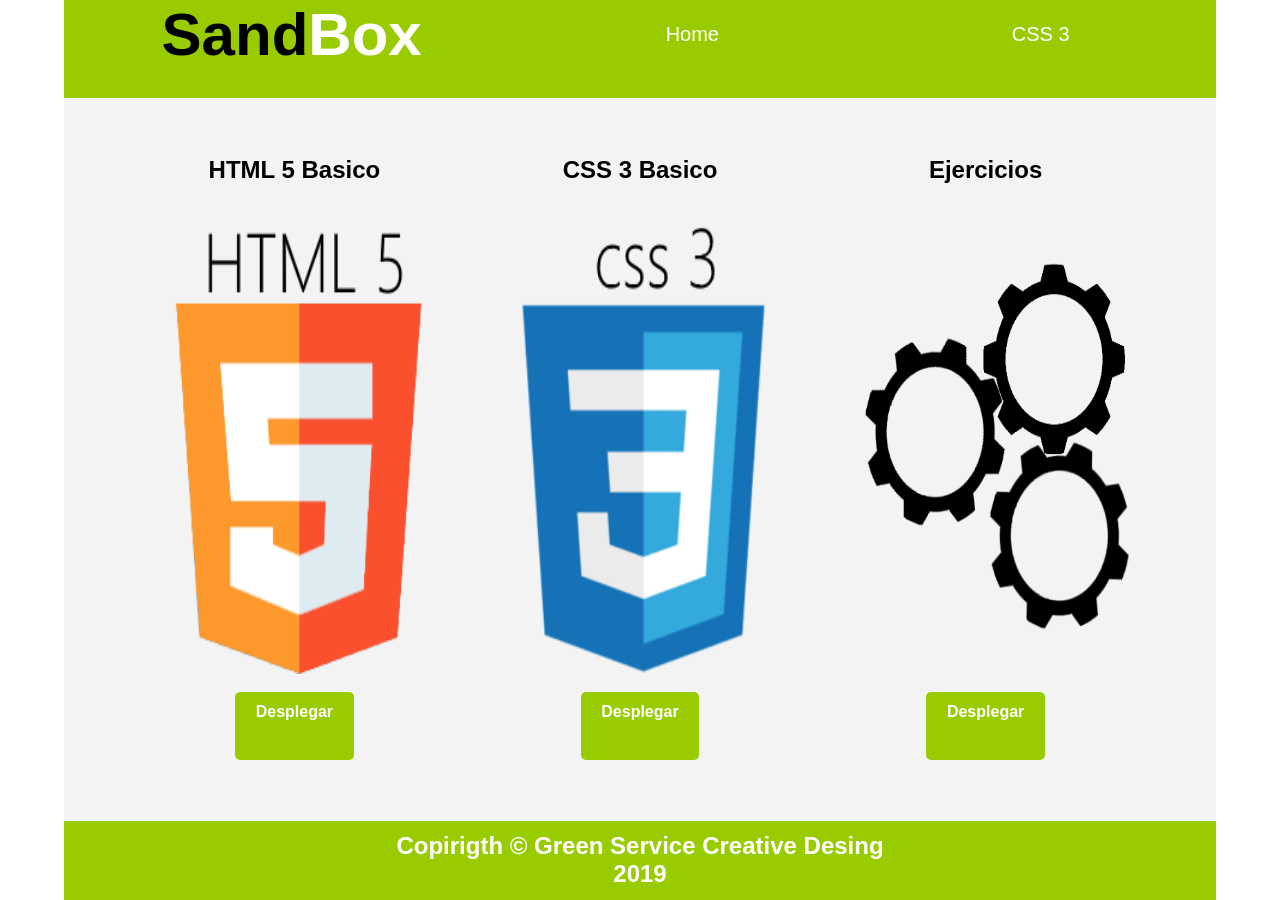
<file: INDEX.html>
<!DOCTYPE html>
<html lang="es">
<head>
	<meta charset="UTF-8">
	<title>Sand-Box</title>
	<link rel="stylesheet" href="./CSS/main.css">
	<link rel="icon" href="img/sand.ico">
</head>
<body>
	<div class="contenedor">
		<header>
			<div class="navbar">
				<div class="navbar-brand">
					<h1 class="logo">Sand<span>Box</span></h1>
				</div>
				<ul class="navbar-bar">
					<li><a class="nav-link" href="index.html">Home</a></li>
					<li><a class="nav-link" href="CSS/index.html">CSS 3</a></li>
				</ul>
			</div>
		</header>
		<div class="cont1">
			<section class="card">
				<h2>HTML 5 Basico</h2>
				<img src="./img/html.png" alt="html">
				<div class="boton">
					<h4><a class="boton-link" href="./HTML5 Basico/INDEX.html">Desplegar</a></h4>
				</div>
			</section>
			<section class="card">
				<h2>CSS 3 Basico</h2>
				<img src="./img/CSS.png" alt="CSS">
				<div class="boton">
					<h4><a class="boton-link" href="./CSS/index.html">Desplegar</a></h4>
				</div>
			</section>
			<section class="card">
				<h2>Ejercicios</h2>
				<img src="./img/Codigo.png" alt="code">
				<div class="boton">
					<h4><a class="boton-link" href="./sass-exersise/index.html">Desplegar</a></h4>
				</div>
			</section>
		</div>
		<footer> 
		 <div class="info_footer">
		 	<h2>
		 		Copirigth &copy; Green Service Creative Desing<br/>2019
		 	</h2>
		 </div>
		</footer>
	</div>
	
</body>
</html>
</file>
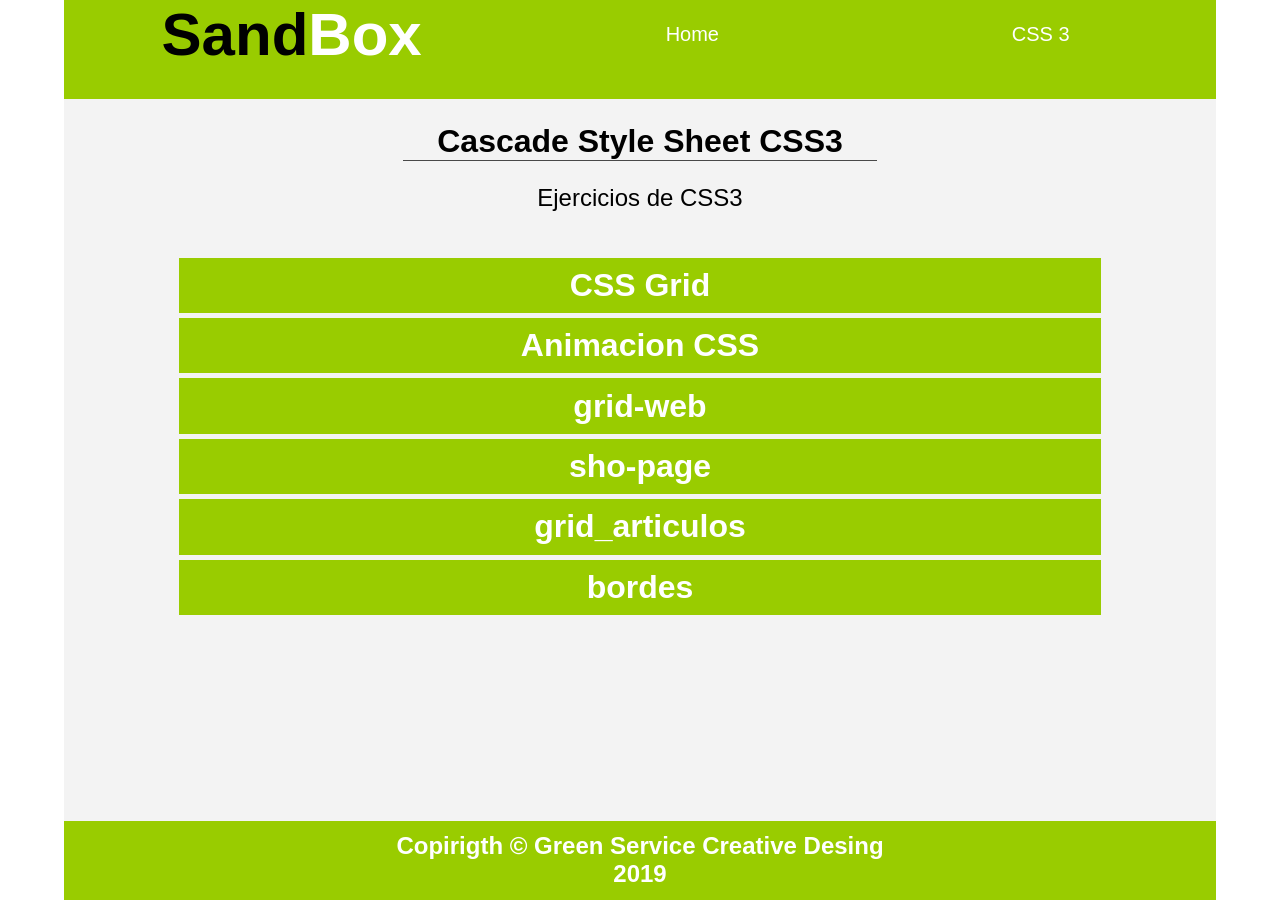
<file: CSS/INDEX.html>
<!DOCTYPE html>
<html lang="es">
<head>
	<meta charset="UTF-8">
	<title>Sand-Box</title>
	<link rel="stylesheet" href="main.css">
	<link rel="icon" href="../img/sand.ico">
</head>
<body>
	<div class="contenedor">
		<header>
			<div class="navbar">
				<div class="navbar-brand">
					<h1 class="logo">Sand<span>Box</span></h1>
				</div>
				<ul class="navbar-bar">
					<li><a class="nav-link" href="../index.html">Home</a></li>
					<li><a class="nav-link" href="index.html">CSS 3</a></li>
				</ul>
			</div>
		</header>
		<div class="cont2" id="contenido2">
			<div class="page-info">
				<h1>Cascade Style Sheet CSS3</h1>
				<p>Ejercicios de CSS3</p>
			</div>
			<div class="cluster">
				<div class="bloque">
					<a href="grid-gss/grid-gsc.html"> CSS Grid</a>
				</div>
				<div class="bloque">
					<a href="Animacion css/animation.html"> Animacion CSS</a>
				</div>
				<div class="bloque"><a href="grid_web/grid_web.html">grid-web</a></div>
				<div class="bloque"><a href="sho-page">sho-page</a></div>
				<div class="bloque"><a href="grid_articulos">grid_articulos</a></div>
				<div class="bloque"><a href="bordes">bordes</a></div>
			</div>
		</div>
		<footer>
			<div class="info_footer">
		 	<h2>
		 		Copirigth &copy; Green Service Creative Desing<br/>2019
		 	</h2>
		 </div>
		</footer>
	</div>
	
</body>
</html>
</file>
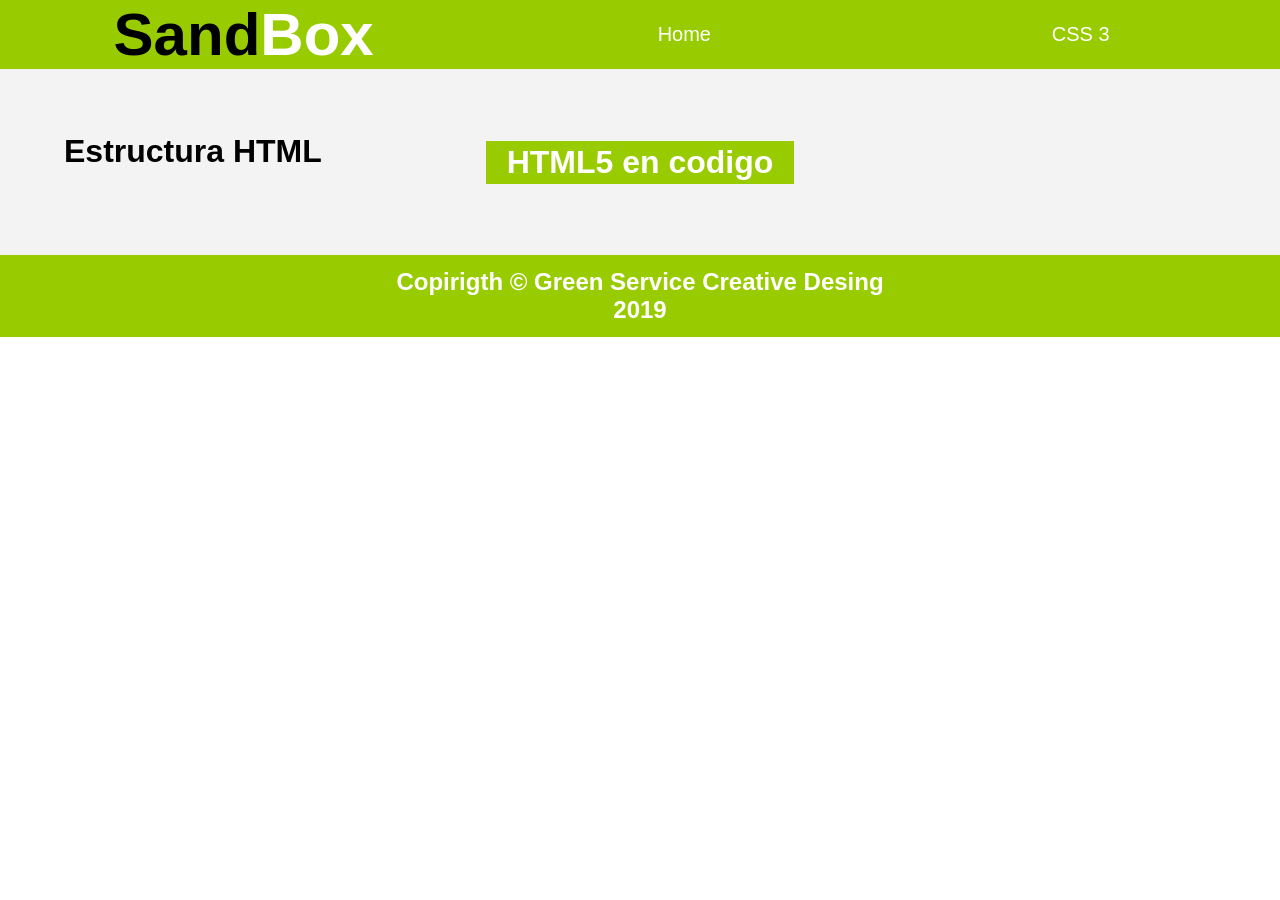
<file: HTML5 Basico/INDEX.html>
<!DOCTYPE html>

<html lang="es">

<head>

	<meta charset="UTF-8">

	<title>Sand-Box</title>

	<link rel="stylesheet" href="../CSS/main.css">

	<link rel="icon" href="../img/sand.ico">

</head>

<body>

		<header>

			<div class="navbar">

				<div class="navbar-brand">

					<h1 class="logo">Sand<span>Box</span></h1>

				</div>

				<ul class="navbar-bar">

					<li><a class="nav-link" href="/INDEX.html">Home</a></li>

					<li><a class="nav-link" href="./CSS/Index.html">CSS 3</a></li>

				</ul>

			</div>

		</header>

		<div class=" grid-map">

			<div class="cont1" id="contenido2">

				<div class="nav">

					<h1>Estructura HTML</h1>

				</div>

				<div class="cluster">

					<div class="bloque">

						<a href="componentes.html">HTML5 en codigo</a>

					</div>

				</div>

			</div>

		</div>	

		<footer>

			<div class="info_footer">

		 	<h2>

		 		Copirigth &copy; Green Service Creative Desing<br/>2019

		 	</h2>

		 </div>

		</footer>

	

</body>

</html>
</file>
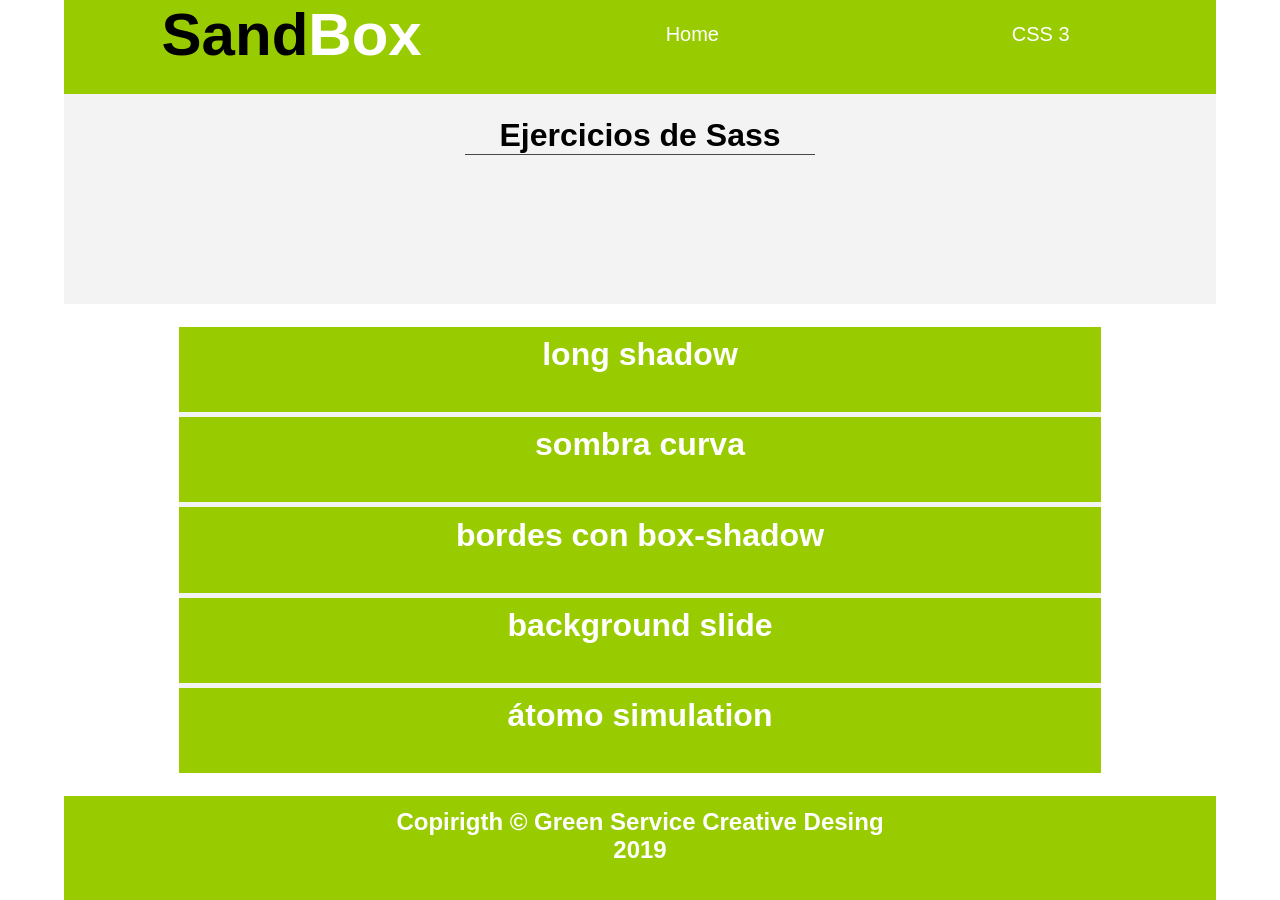
<file: sass-exersise/index.html>
<!DOCTYPE html>
<html lang="es">
  <head>
    <meta charset="UTF-8"/>
    <meta name="viewport" content="width=device-width, initial-scale=1.0"/>
    <title>ejercicios de sass</title>
    <link rel="stylesheet" href="../CSS/main.css">
  </head>
  <body>
    <div class="contenedor">
      <header>
        <div class="navbar">
          <div class="navbar-brand">
            <h1 class="logo">Sand<span>Box</span></h1>
          </div>
          <ul class="navbar-bar">
            <li><a class="nav-link" href="../index.html">Home</a></li>
            <li><a class="nav-link" href="Index.html">CSS 3</a></li>
          </ul>
        </div>
      </header>
        <div class="page-info"> 
          <h1>Ejercicios de Sass </h1>
        </div>
        <div class="cluster"> 
          <div class="bloque"><a href="sombras.html">long shadow</a></div>
          <div class="bloque"><a href="box3d.html">sombra curva</a></div>
          <div class="bloque"><a href="bordes.html">bordes con box-shadow</a></div>
          <div class="bloque"><a href="background.html">background slide</a></div>
          <div class="bloque"> <a href="atomo.html">átomo simulation              </a></div>
        </div>
        <footer class="info_footer">
          <h2>Copirigth &copy; Green Service Creative Desing<br />2019</h2>
        </footer>
    </div>
  </body>
</html>
</file>
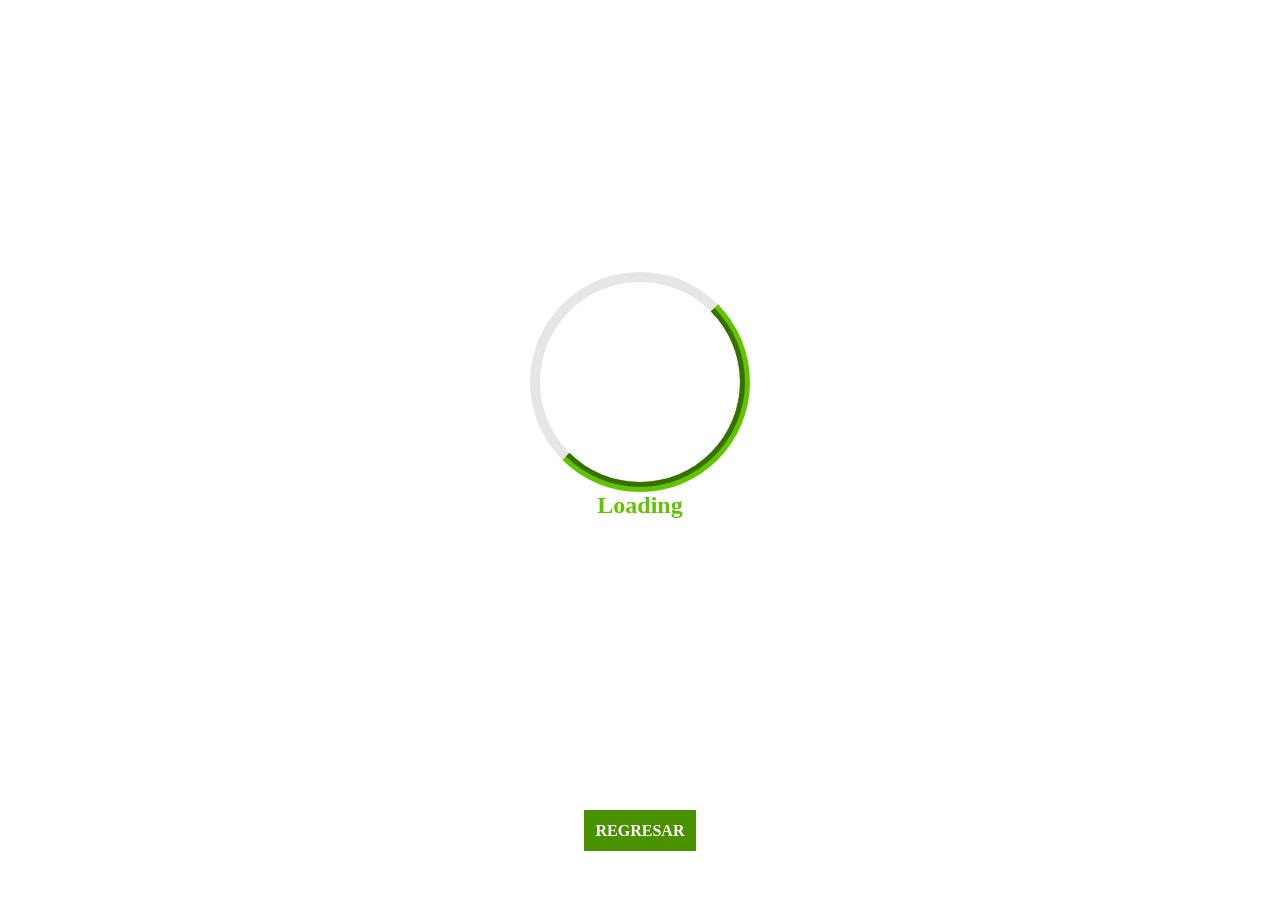
<file: CSS/bordes/index.html>
<!DOCTYPE html>
<html lang="es">
  <head>
    <meta charset="UTF-8"/>
    <meta name="viewport" content="width=device-width, initial-scale=1.0"/>
    <link rel="stylesheet" href="estilos.css"/>
    <title>Border</title>
  </head>
  <body>
    <div class="container">  
      <div class="caja">
        <div class="circle"></div>
        <h2>Loading</h2>
        <div class="bo">
          <div id="i1"></div>
          <div id="i2"></div>
          <div id="i3"> </div>
        </div>
      </div>
      <div class="boton"> <a href="../index.html">Regresar        </a></div>
    </div>
  </body>
</html>
</file>
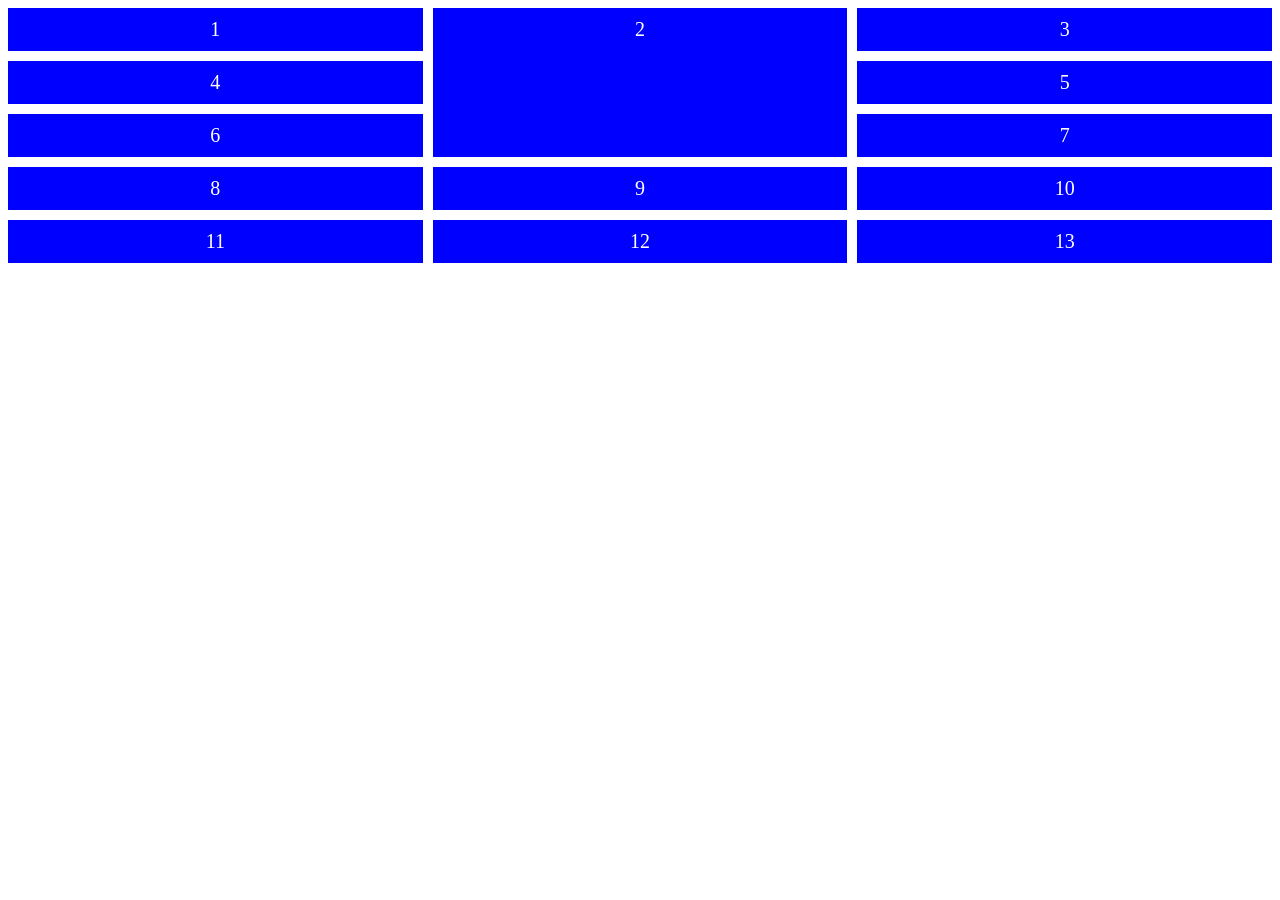
<file: CSS/grid_articulos/index.html>
<!DOCTYPE html>
<html lang="es">
<head>
	<meta charset="UTF-8">
	<title>prueba articulos</title>
	<link rel="stylesheet" href="estilos.css">
</head>
<body>
	<div class="container">
		<div class="box box1">1</div>
		<div class="box box2">2</div>
		<div class="box box3">3</div>
		<div class="box box4">4</div>
		<div class="box box5">5</div>
		<div class="box box6">6</div>
		<div class="box box7">7</div>
		<div class="box box8">8</div>
		<div class="box box9">9</div>
		<div class="box box10">10</div>		
		<div class="box box11">11</div>
		<div class="box box12">12</div>
		<div class="box box12">13</div>
	</div>
</body>
</html>
</file>
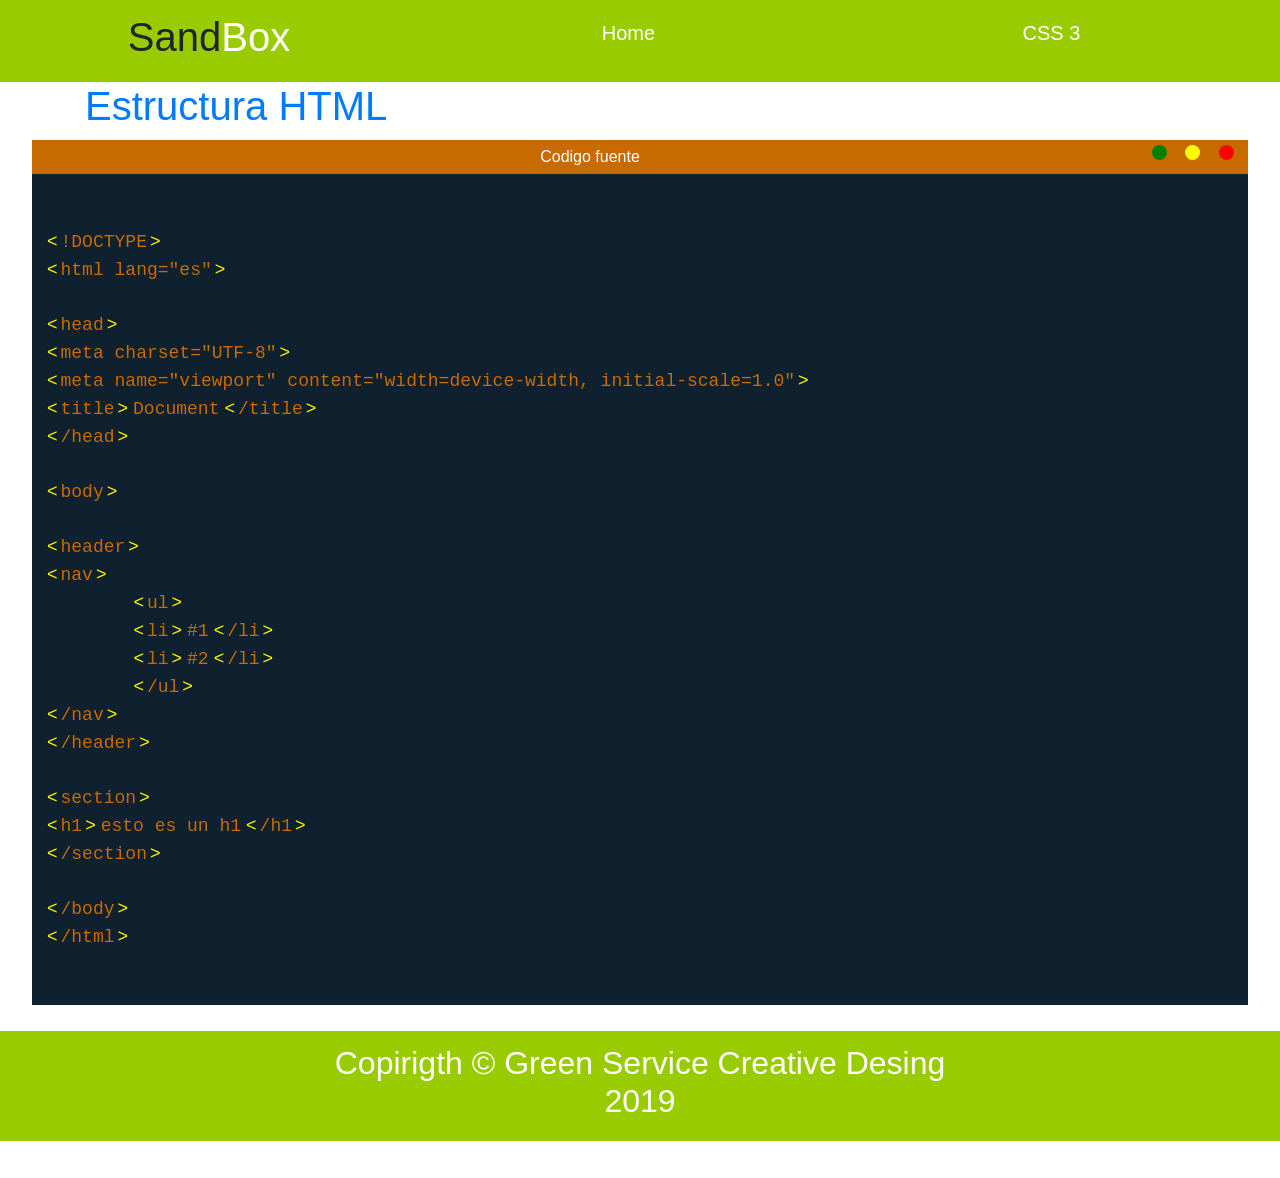
<file: HTML5 Basico/componentes.html>
<!DOCTYPE html>
<html lang="es">
<head>
	<meta charset="UTF-8">
	<title>Sand-Box</title>
	<link rel="stylesheet" href="../CSS/main.css">
	<link rel="stylesheet" href="../CSS/bootstrap.css">
	<link rel="icon" href="../img/sand.ico">
</head>
<body>
	<header>
		<div class="navbar">
			<div class="navbar-brand">
				<h1 class="logo">Sand<span>Box</span></h1>
			</div>
			<ul class="navbar-bar">
				<li><a class="nav-link" href="../index.html">Home</a></li>
				<li><a class="nav-link" href="./CSS/Index.html">CSS 3</a></li>
			</ul>
		</div>
	</header>
	<div class="grid-map">
		<div class="cont">
				<h1 class="container"><a href="Index.html">Estructura HTML</a></h1>
			<section class="container_code">
				<header>
					<div class="textohead">
						Codigo fuente
					</div>
					<div class="circulos">
						<div class="circle green"></div>
						<div class="circle yellow"></div>
						<div class="circle red"></div>
					</div>
				</header>
				<pre class="codeBox">
					<code>
					<!-- codigo que se muestra en el la pagina -->
<span class="code_open"><</span>!DOCTYPE<span class="code_close">></span>
<span class="code_open"><</span>html lang="es"<span class="code_close">></span>

<span class="code_open"><</span>head<span class="code_close">></span>
<span class="code_open"><</span>meta charset="UTF-8"<span class="code_close">></span>
<span class="code_open"><</span>meta name="viewport" content="width=device-width, initial-scale=1.0"<span class="code_close">></span>
<span class="code_open"><</span>title<span class="code_close">></span>Document<span class="code_open"><</span>/title<span class="code_close">></span>
<span class="code_open"><</span>/head<span class="code_close">></span>

<span class="code_open"><</span>body<span class="code_close">></span>

<span class="code_open"><</span>header<span class="code_close">></span>
<span class="code_open"><</span>nav<span class="code_close">></span>
	<span class="code_open"><</span>ul<span class="code_close">></span>
	<span class="code_open"><</span>li<span class="code_close">></span>#1<span class="code_open"><</span>/li<span class="code_close">></span>
	<span class="code_open"><</span>li<span class="code_close">></span>#2<span class="code_open"><</span>/li<span class="code_close">></span>
	<span class="code_open"><</span>/ul<span class="code_close">></span>
<span class="code_open"><</span>/nav<span class="code_close">></span>	
<span class="code_open"><</span>/header<span class="code_close">></span>
			
<span class="code_open"><</span>section<span class="code_close">></span>
<span class="code_open"><</span>h1<span class="code_close">></span>esto es un h1<span class="code_open"><</span>/h1<span class="code_close">></span>
<span class="code_open"><</span>/section<span class="code_close">></span>

<span class="code_open"><</span>/body<span class="code_close">></span>
<span class="code_open"><</span>/html<span class="code_close">></span>
					</code>
				</pre>
	
			</section>
		</div>
		<footer>
			<div class="info_footer">
		 	<h2>
		 		Copirigth &copy; Green Service Creative Desing<br/>2019
		 	</h2>
		 </div>
		</footer>
	</div>
	
</body>
</html>
</file>
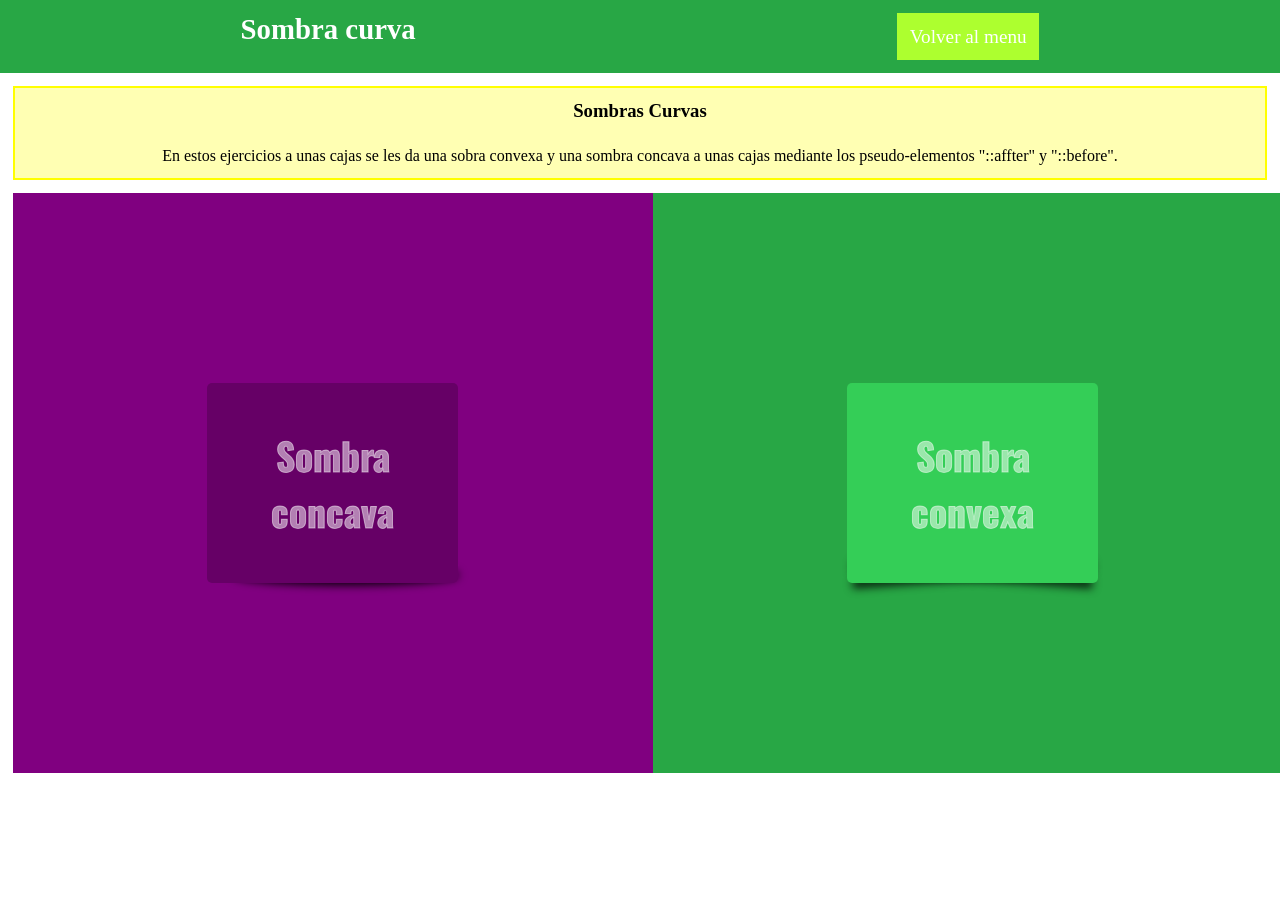
<file: sass-exersise/box3d.html>
<!DOCTYPE html>
<html lang="es">
  <head>
    <meta charset="UTF-8"/>
    <meta name="viewport" content="width=device-width, initial-scale=1.0"/>
    <title>Sombra curva</title>
    <link href="http://fonts.googleapis.com/css?family=Dosis:400,500,700" rel="stylesheet"/>
    <link rel="stylesheet" href="css/estilos.css"/>
  </head>
  <body>
    <nav class="shadow">
      <h1>Sombra curva</h1><a href="index.html">Volver al menu</a>
    </nav>
    <div id="box-texto">
      <h3>Sombras Curvas</h3>
      <p>En estos ejercicios a unas cajas se les da una sobra convexa y una sombra concava a unas cajas mediante los pseudo-elementos "::affter" y "::before".    </p>
    </div>
    <div class="grilla-flex">
      <div class="Sombra_concava"> 
        <h3>Sombra concava</h3>
      </div>
      <div class="Sombra_convexa"> 
        <h3>Sombra convexa</h3>
      </div>
    </div>
  </body>
</html>
</file>
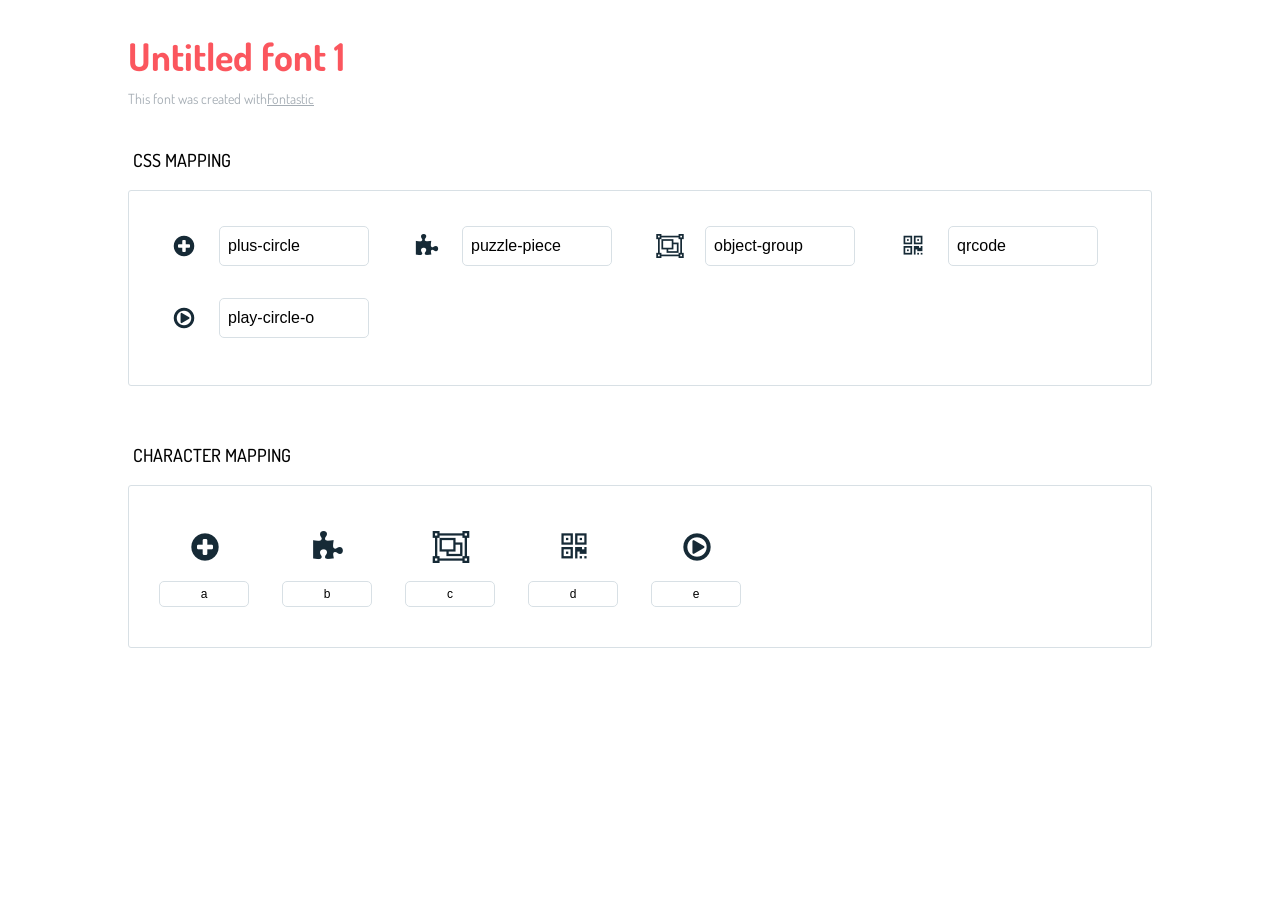
<file: sass-exersise/icons-reference.html>
<!DOCTYPE html>
<html lang="en">
  <head>
    <meta charset="utf-8">
    <meta http-equiv="X-UA-Compatible" content="IE=edge,chrome=1">
    <meta name="viewport" content="width=device-width,initial-scale=1">
    <title>Font Reference - Untitled font 1</title>
    <link href="http://fonts.googleapis.com/css?family=Dosis:400,500,700" rel="stylesheet" type="text/css">
    <link rel="stylesheet" href="styles.css">
    <style type="text/css">html,body,div,span,applet,object,iframe,h1,h2,h3,h4,h5,h6,p,blockquote,pre,a,abbr,acronym,address,big,cite,code,del,dfn,em,img,ins,kbd,q,s,samp,small,strike,strong,sub,sup,tt,var,dl,dt,dd,ol,ul,li,fieldset,form,label,legend,table,caption,tbody,tfoot,thead,tr,th,td{margin:0;padding:0;border:0;outline:0;font-weight:inherit;font-style:inherit;font-family:inherit;font-size:100%;vertical-align:baseline}body{line-height:1;color:#000;background:#fff}ol,ul{list-style:none}table{border-collapse:separate;border-spacing:0;vertical-align:middle}caption,th,td{text-align:left;font-weight:normal;vertical-align:middle}a img{border:none}*{-webkit-box-sizing:border-box;-moz-box-sizing:border-box;box-sizing:border-box}body{font-family:'Dosis','Tahoma',sans-serif}.container{margin:15px auto;width:80%}h1{margin:40px 0 20px;font-weight:700;font-size:38px;line-height:32px;color:#fb565e}h2{font-size:18px;padding:0 0 21px 5px;margin:45px 0 0 0;text-transform:uppercase;font-weight:500}.small{font-size:14px;color:#a5adb4;}.small a{color:#a5adb4;}.small a:hover{color:#fb565e}.glyphs.character-mapping{margin:0 0 20px 0;padding:20px 0 20px 30px;color:rgba(0,0,0,0.5);border:1px solid #d8e0e5;border-radius:3px;}.glyphs.character-mapping li{margin:0 30px 20px 0;display:inline-block;width:90px}.glyphs.character-mapping .icon{margin:10px 0 10px 15px;padding:15px;position:relative;width:55px;height:55px;color:#162a36 !important;overflow:hidden;border-radius:3px;font-size:32px;}.glyphs.character-mapping .icon svg{fill:#000}.glyphs.character-mapping input{margin:0;padding:5px 0;line-height:12px;font-size:12px;display:block;width:100%;border:1px solid #d8e0e5;border-radius:5px;text-align:center;outline:0;}.glyphs.character-mapping input:focus{border:1px solid #fbde4a;-webkit-box-shadow:inset 0 0 3px #fbde4a;box-shadow:inset 0 0 3px #fbde4a}.glyphs.character-mapping input:hover{-webkit-box-shadow:inset 0 0 3px #fbde4a;box-shadow:inset 0 0 3px #fbde4a}.glyphs.css-mapping{margin:0 0 60px 0;padding:30px 0 20px 30px;color:rgba(0,0,0,0.5);border:1px solid #d8e0e5;border-radius:3px;}.glyphs.css-mapping li{margin:0 30px 20px 0;padding:0;display:inline-block;overflow:hidden}.glyphs.css-mapping .icon{margin:0;margin-right:10px;padding:13px;height:50px;width:50px;color:#162a36 !important;overflow:hidden;float:left;font-size:24px}.glyphs.css-mapping input{margin:0;margin-top:5px;padding:8px;line-height:16px;font-size:16px;display:block;width:150px;height:40px;border:1px solid #d8e0e5;border-radius:5px;background:#fff;outline:0;float:right;}.glyphs.css-mapping input:focus{border:1px solid #fbde4a;-webkit-box-shadow:inset 0 0 3px #fbde4a;box-shadow:inset 0 0 3px #fbde4a}.glyphs.css-mapping input:hover{-webkit-box-shadow:inset 0 0 3px #fbde4a;box-shadow:inset 0 0 3px #fbde4a}</style>
  </head>
  <body>
    <div class="container">
      <h1>Untitled font 1</h1>
      <p class="small">This font was created with<a href="http://fontastic.me/">Fontastic</a></p>
      <h2>CSS mapping</h2>
      <ul class="glyphs css-mapping">
        <li>
          <div class="icon icon-plus-circle"></div>
          <input type="text" readonly="readonly" value="plus-circle">
        </li>
        <li>
          <div class="icon icon-puzzle-piece"></div>
          <input type="text" readonly="readonly" value="puzzle-piece">
        </li>
        <li>
          <div class="icon icon-object-group"></div>
          <input type="text" readonly="readonly" value="object-group">
        </li>
        <li>
          <div class="icon icon-qrcode"></div>
          <input type="text" readonly="readonly" value="qrcode">
        </li>
        <li>
          <div class="icon icon-play-circle-o"></div>
          <input type="text" readonly="readonly" value="play-circle-o">
        </li>
      </ul>
      <h2>Character mapping</h2>
      <ul class="glyphs character-mapping">
        <li>
          <div data-icon="a" class="icon"></div>
          <input type="text" readonly="readonly" value="a">
        </li>
        <li>
          <div data-icon="b" class="icon"></div>
          <input type="text" readonly="readonly" value="b">
        </li>
        <li>
          <div data-icon="c" class="icon"></div>
          <input type="text" readonly="readonly" value="c">
        </li>
        <li>
          <div data-icon="d" class="icon"></div>
          <input type="text" readonly="readonly" value="d">
        </li>
        <li>
          <div data-icon="e" class="icon"></div>
          <input type="text" readonly="readonly" value="e">
        </li>
      </ul>
    </div>
    <script>(function() {
  var glyphs, i, len, ref;

  ref = document.getElementsByClassName('glyphs');
  for (i = 0, len = ref.length; i < len; i++) {
    glyphs = ref[i];
    glyphs.addEventListener('click', function(event) {
      if (event.target.tagName === 'INPUT') {
        return event.target.select();
      }
    });
  }

}).call(this);

    </script>
  </body>
</html>
</file>
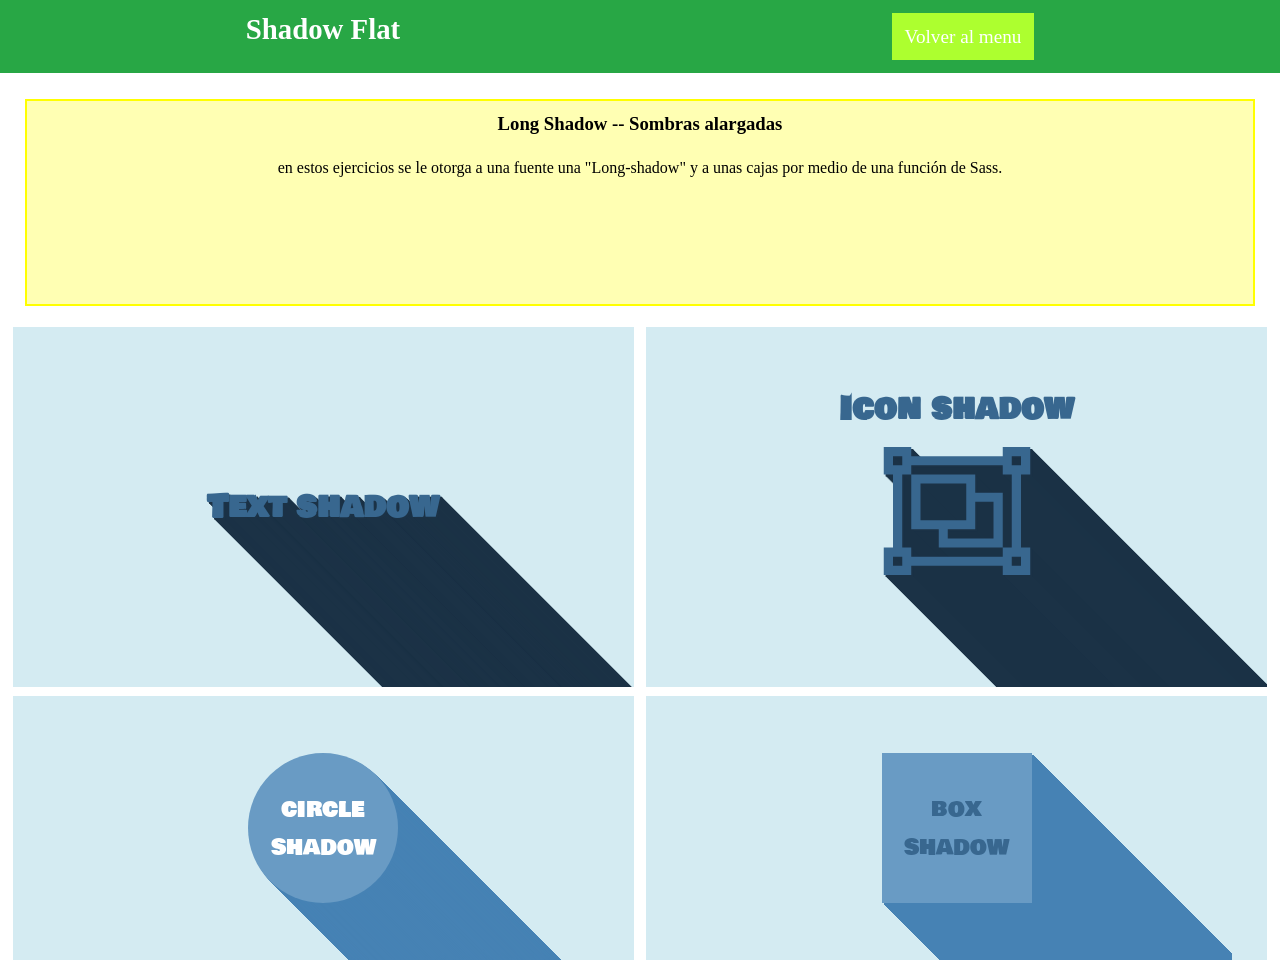
<file: sass-exersise/sombras.html>
<!DOCTYPE html>
<html lang="es">
  <head>
    <meta charset="UTF-8"/>
    <meta name="viewport" content="width=device-width, initial-scale=1.0"/>
    <title>Sombras flat</title>
    <link href="http://fonts.googleapis.com/css?family=Dosis:400,500,700" rel="stylesheet"/>
    <link rel="stylesheet" href="css/estilos.css"/>
    <link rel="stylesheet" href="styles.css"/>
  </head>
  <body>
    <nav class="shadow">
      <h1>Shadow Flat</h1><a href="index.html">Volver al menu</a>
    </nav>
    <div class="grilla">
      <div id="box-texto">
        <h3>Long Shadow -- Sombras alargadas</h3>
        <p>en estos ejercicios se le otorga a una fuente una "Long-shadow" y a unas cajas por medio de una función de Sass.</p>
      </div>
      <div class="caja">
        <h2>Text shadow</h2>
      </div>
      <div class="caja">
        <div class="box_0">
          <h4>Icon shadow </h4><span class="icon-object-group"> </span>
        </div>
      </div>
      <div class="caja">
        <div class="box_1">
          <h2>circle shadow </h2>
        </div>
      </div>
      <div class="caja">
        <div class="box_2">
          <h2>box shadow</h2>
        </div>
      </div>
    </div>
  </body>
</html>
</file>
<file: CSS/main.css>
* {
  margin: 0;
  padding: 0;
  font-family: sans-serif;
}

body {
  min-height: 100vh;
}

ul {
  list-style: none;
}

a {
  color: #000;
  text-decoration: none;
}
a:hover {
  color: var(--colorVerde);
}

img {
  display: block;
  width: 100%;
}

:root {
  --colorVerde:#9c0;
  --codeBackground:#0f202e;
  --codeColor:#c76a00;
  --codeLlaves:#f8f400;
  --codeFont:monospace;
}

.navbar {
  display: flex;
  width: 100%;
  font-size: 20px;
  justify-content: space-between;
}
.navbar .navbar-brand {
  flex-grow: 1;
  font-size: 1.5em;
}
.navbar .navbar-brand .logo {
  text-align: center;
}
.navbar .navbar-brand .logo span {
  color: white;
}
.navbar .navbar-bar {
  font-size: 1em;
  flex-grow: 3;
  display: flex;
  justify-content: space-around;
  align-items: center;
}
.navbar .navbar-bar .nav-link {
  color: white;
  transition: all 0.5s;
  white-space: nowrap;
}
.navbar .navbar-bar .nav-link:hover {
  background-color: white;
  color: var(--colorDestacar);
  border-radius: 5px;
}

.card {
  display: flex;
  flex-direction: column;
  align-items: center;
}
.card h2 {
  flex-grow: 1;
}
.card img {
  flex-grow: 4;
  margin-bottom: 15px;
}
.card .boton {
  flex-grow: 1;
  margin: 1%;
  padding: 3% 6%;
  background-color: var(--colorVerde);
  border-radius: 5px;
  transition: all 0.5s;
}
.card .boton:hover {
  background-color: white;
  box-shadow: 0 0 0 4px inset var(--colorVerde);
}
.card .boton:hover .boton-link {
  color: var(--colorVerde);
}
.card .boton .boton-link {
  color: white;
}

.page-info {
  text-align: center;
  font-size: 1rem;
}
.page-info h1 {
  font-size: 2em;
  display: block;
  margin: 0 auto;
  width: -webkit-max-content;
  width: max-content;
  padding: 2% 3% 0% 3%;
  border-bottom: 1px solid #484848;
}
.page-info p {
  font-size: 1.5em;
  width: -webkit-max-content;
  width: max-content;
  padding: 2% 3%;
  display: block;
  margin: 0 auto;
}

.cluster {
  display: grid;
  width: 80%;
  margin: 2% auto;
  grid-gap: 5px;
  font-size: 1rem;
}
.cluster .bloque {
  padding: 1% 3%;
  text-align: center;
  background-color: var(--colorVerde);
}
.cluster .bloque a {
  font-size: 2em;
  white-space: nowrap;
  font-weight: bolder;
  color: white;
}
.cluster .bloque:hover {
  transition: 0.5s all;
  transform: scale(0.95);
  background-color: white;
  border: 1.5px solid var(--colorVerde);
}
.cluster .bloque:hover a {
  color: #9c0;
}

.container_code {
  width: 95%;
  margin: 10px auto;
  overflow: auto;
}
.container_code header {
  background-color: var(--codeColor);
  color: #fff;
  display: flex;
  padding: 5px;
}
.container_code header .textohead {
  width: calc(100% - 100px);
  text-align: center;
}
.container_code header .circulos {
  width: 100px;
  display: flex;
  justify-content: space-around;
}
.container_code header .circulos .circle {
  width: 15px;
  height: 15px;
  border-radius: 50%;
}
.container_code header .circulos .circle.green {
  background-color: green;
}
.container_code header .circulos .circle.yellow {
  background-color: yellow;
}
.container_code header .circulos .circle.red {
  background-color: red;
}

.codeBox {
  color: var(--codeColor);
  background-color: var(--codeBackground);
  font-size: 18px;
  padding: 0 10px;
}
.codeBox header {
  width: 100%;
}
.codeBox code {
  font-family: var(--codeFont) !important;
}
.codeBox span {
  margin: 0 5px;
}
.codeBox span.code_open {
  color: var(--codeLlaves);
  padding-right: 3px;
  margin-right: 0;
}
.codeBox span.code_close {
  color: var(--codeLlaves);
  padding-left: 3px;
  margin-left: 0;
}

.contenedor {
  width: 90%;
  margin: 0 auto;
  min-height: 100vh;
  display: flex;
  flex-direction: column;
}
.contenedor > div {
  flex: 6;
  background-color: #f3f3f3;
}

header {
  background-color: #9c0;
  flex: 1;
}

.cont1 {
  background-color: #f3f3f3;
  display: grid;
  grid-template-columns: 1fr 1fr 1fr;
  padding: 5%;
}

.info_footer {
  width: 100%;
  background: var(--colorVerde);
  color: white;
  text-align: center;
  padding: 1% 0;
  flex: 1;
}
</file>
<file: CSS/bordes/estilos.css>
* {
  margin: 0px;
  padding: 0px;
}

body {
  height: 100vh;
}
body .container {
  margin: 0 5%;
  height: 90%;
}
body .container .boton {
  background-color: #499100;
  margin: 0 auto;
  width: -webkit-max-content;
  width: max-content;
  padding: 1%;
}
body .container .boton a {
  text-decoration: none;
  color: #fff;
  text-transform: uppercase;
  font-weight: bold;
}
body .container .caja {
  display: flex;
  align-items: center;
  justify-content: center;
  width: 100%;
  height: 100%;
  flex-flow: column wrap;
  color: #62c400;
}
body .container .caja .bo {
  position: relative;
  display: flex;
}
body .container .caja .bo #i1, body .container .caja .bo #i2, body .container .caja .bo #i3 {
  background-color: #62c400;
  width: 15px;
  height: 15px;
  margin: 5px 5px 0 5px;
  border-radius: 50%;
}
body .container .caja .bo::after {
  content: "";
  width: 71px;
  height: 21px;
  background-color: #fff;
  display: block;
  position: absolute;
  right: 0;
  animation: carcte 3s linear infinite;
}
body .container .caja .circle {
  width: 200px;
  height: 200px;
  border-radius: 100%;
  border: 10px solid #e6e6e6;
  border-right: 10px groove #62c400;
  border-bottom: 10px groove #62c400;
  animation: giro 1s linear infinite;
}

@keyframes giro {
  from {
    transform: rotate(0deg);
  }
  to {
    transform: rotate(360deg);
  }
}
@keyframes carcte {
  0% {
    width: 100px;
  }
  22% {
    width: 71px;
  }
  33% {
    width: 51px;
  }
  66% {
    width: 28px;
  }
  90% {
    width: 0px;
  }
  100% {
    width: 0px;
  }
}
</file>
<file: CSS/grid_articulos/estilos.css>
.container{
	display:grid;
	grid-template-columns:1fr 1fr 1fr;
	grid-gap:10px;

}
.box{
	background:blue;
	padding:10px;
	color:#fff;
	text-align: center;
	font-size:20px;    
}
.box2{
	grid-column: 2/3;
	grid-row: 1/5;
}
.box3{
	grid-column:3/4;
	grid-row:1/3; 
}
.box1{
	grid-column:1/1;
	grid-row:1/3;   
}
</file>
<file: sass-exersise/css/estilos.css>
@charset "UTF-8";
/* Estilos del ejercicio #1 */
@import url("https://fonts.googleapis.com/css?family=Oswald&display=swap");
@import url("https://fonts.googleapis.com/css?family=Bowlby+One+SC&display=swap");
* {
  margin: 0;
  padding: 0;
}

.bg-black {
  background-color: #000;
}

.vh_100 {
  height: 100vh;
}

nav.shadow {
  background-color: #28a745;
  color: #fff;
  padding: 1% 0;
  font-size: 1.2em;
  display: flex;
  justify-content: space-around;
}
nav.shadow h2 {
  display: block;
}
nav.shadow a {
  color: #fff;
  text-decoration: none;
  background-color: greenyellow;
  padding: 1%;
  display: block;
}

h2 {
  font-weight: normal;
}

#box-texto {
  grid-column: 1/3;
  text-align: center;
  border: 2px solid yellow;
  background-color: #ffffb3;
  display: flex;
  align-content: center;
  flex-direction: column;
  margin: 1%;
}
#box-texto h3, #box-texto p {
  margin: 1% 0;
}

.grilla {
  display: grid;
  grid-template-columns: repeat(2, 1fr);
  height: 100vh;
  gap: 1%;
  padding: 1%;
  box-sizing: border-box;
}

.caja > h2 {
  font-size: 2em;
  font-weight: bolder;
  text-shadow: 2px 2px #1b3246, 2px 2px #1b3246, 3px 3px #1b3246, 4px 4px #1b3246, 5px 5px #1b3246, 6px 6px #1b3246, 7px 7px #1b3246, 8px 8px #1b3246, 9px 9px #1b3246, 10px 10px #1b3246, 11px 11px #1b3246, 12px 12px #1b3246, 13px 13px #1b3246, 14px 14px #1b3246, 15px 15px #1b3246, 16px 16px #1b3246, 17px 17px #1b3246, 18px 18px #1b3246, 19px 19px #1b3246, 20px 20px #1b3246, 21px 21px #1b3246, 22px 22px #1b3246, 23px 23px #1b3246, 24px 24px #1b3246, 25px 25px #1b3246, 26px 26px #1b3246, 27px 27px #1b3246, 28px 28px #1b3246, 29px 29px #1b3246, 30px 30px #1b3246, 31px 31px #1b3246, 32px 32px #1b3246, 33px 33px #1b3246, 34px 34px #1b3246, 35px 35px #1b3246, 36px 36px #1b3246, 37px 37px #1b3246, 38px 38px #1b3246, 39px 39px #1b3246, 40px 40px #1b3246, 41px 41px #1b3246, 42px 42px #1b3246, 43px 43px #1b3246, 44px 44px #1b3246, 45px 45px #1b3246, 46px 46px #1b3246, 47px 47px #1b3246, 48px 48px #1b3246, 49px 49px #1b3246, 50px 50px #1b3246, 51px 51px #1b3246, 52px 52px #1b3246, 53px 53px #1b3246, 54px 54px #1b3246, 55px 55px #1b3246, 56px 56px #1b3246, 57px 57px #1b3246, 58px 58px #1b3246, 59px 59px #1b3246, 60px 60px #1b3246, 61px 61px #1b3246, 62px 62px #1b3246, 63px 63px #1b3246, 64px 64px #1b3246, 65px 65px #1b3246, 66px 66px #1b3246, 67px 67px #1b3246, 68px 68px #1b3246, 69px 69px #1b3246, 70px 70px #1b3246, 71px 71px #1b3246, 72px 72px #1b3246, 73px 73px #1b3246, 74px 74px #1b3246, 75px 75px #1b3246, 76px 76px #1b3246, 77px 77px #1b3246, 78px 78px #1b3246, 79px 79px #1b3246, 80px 80px #1b3246, 81px 81px #1b3246, 82px 82px #1b3246, 83px 83px #1b3246, 84px 84px #1b3246, 85px 85px #1b3246, 86px 86px #1b3246, 87px 87px #1b3246, 88px 88px #1b3246, 89px 89px #1b3246, 90px 90px #1b3246, 91px 91px #1b3246, 92px 92px #1b3246, 93px 93px #1b3246, 94px 94px #1b3246, 95px 95px #1b3246, 96px 96px #1b3246, 97px 97px #1b3246, 98px 98px #1b3246, 99px 99px #1b3246, 100px 100px #1b3246, 101px 101px #1b3246, 102px 102px #1b3246, 103px 103px #1b3246, 104px 104px #1b3246, 105px 105px #1b3246, 106px 106px #1b3246, 107px 107px #1b3246, 108px 108px #1b3246, 109px 109px #1b3246, 110px 110px #1b3246, 111px 111px #1b3246, 112px 112px #1b3246, 113px 113px #1b3246, 114px 114px #1b3246, 115px 115px #1b3246, 116px 116px #1b3246, 117px 117px #1b3246, 118px 118px #1b3246, 119px 119px #1b3246, 120px 120px #1b3246, 121px 121px #1b3246, 122px 122px #1b3246, 123px 123px #1b3246, 124px 124px #1b3246, 125px 125px #1b3246, 126px 126px #1b3246, 127px 127px #1b3246, 128px 128px #1b3246, 129px 129px #1b3246, 130px 130px #1b3246, 131px 131px #1b3246, 132px 132px #1b3246, 133px 133px #1b3246, 134px 134px #1b3246, 135px 135px #1b3246, 136px 136px #1b3246, 137px 137px #1b3246, 138px 138px #1b3246, 139px 139px #1b3246, 140px 140px #1b3246, 141px 141px #1b3246, 142px 142px #1b3246, 143px 143px #1b3246, 144px 144px #1b3246, 145px 145px #1b3246, 146px 146px #1b3246, 147px 147px #1b3246, 148px 148px #1b3246, 149px 149px #1b3246, 150px 150px #1b3246, 151px 151px #1b3246, 152px 152px #1b3246, 153px 153px #1b3246, 154px 154px #1b3246, 155px 155px #1b3246, 156px 156px #1b3246, 157px 157px #1b3246, 158px 158px #1b3246, 159px 159px #1b3246, 160px 160px #1b3246, 161px 161px #1b3246, 162px 162px #1b3246, 163px 163px #1b3246, 164px 164px #1b3246, 165px 165px #1b3246, 166px 166px #1b3246, 167px 167px #1b3246, 168px 168px #1b3246, 169px 169px #1b3246, 170px 170px #1b3246, 171px 171px #1b3246, 172px 172px #1b3246, 173px 173px #1b3246, 174px 174px #1b3246, 175px 175px #1b3246, 176px 176px #1b3246, 177px 177px #1b3246, 178px 178px #1b3246, 179px 179px #1b3246, 180px 180px #1b3246, 181px 181px #1b3246, 182px 182px #1b3246, 183px 183px #1b3246, 184px 184px #1b3246, 185px 185px #1b3246, 186px 186px #1b3246, 187px 187px #1b3246, 188px 188px #1b3246, 189px 189px #1b3246, 190px 190px #1b3246, 191px 191px #1b3246, 192px 192px #1b3246, 193px 193px #1b3246, 194px 194px #1b3246, 195px 195px #1b3246, 196px 196px #1b3246, 197px 197px #1b3246, 198px 198px #1b3246, 199px 199px #1b3246, 200px 200px #1b3246, 201px 201px #1b3246, 202px 202px #1b3246, 203px 203px #1b3246, 204px 204px #1b3246, 205px 205px #1b3246, 206px 206px #1b3246, 207px 207px #1b3246, 208px 208px #1b3246, 209px 209px #1b3246, 210px 210px #1b3246, 211px 211px #1b3246, 212px 212px #1b3246, 213px 213px #1b3246, 214px 214px #1b3246, 215px 215px #1b3246, 216px 216px #1b3246, 217px 217px #1b3246, 218px 218px #1b3246, 219px 219px #1b3246, 220px 220px #1b3246, 221px 221px #1b3246, 222px 222px #1b3246, 223px 223px #1b3246, 224px 224px #1b3246, 225px 225px #1b3246, 226px 226px #1b3246, 227px 227px #1b3246, 228px 228px #1b3246, 229px 229px #1b3246, 230px 230px #1b3246, 231px 231px #1b3246, 232px 232px #1b3246, 233px 233px #1b3246, 234px 234px #1b3246, 235px 235px #1b3246, 236px 236px #1b3246, 237px 237px #1b3246, 238px 238px #1b3246, 239px 239px #1b3246, 240px 240px #1b3246, 241px 241px #1b3246, 242px 242px #1b3246, 243px 243px #1b3246, 244px 244px #1b3246, 245px 245px #1b3246, 246px 246px #1b3246, 247px 247px #1b3246, 248px 248px #1b3246, 249px 249px #1b3246, 250px 250px #1b3246;
}

.caja {
  display: flex;
  align-items: center;
  justify-content: center;
  color: #38678f;
  font-family: "Bowlby One SC", cursive;
  background-color: #d4ebf2;
  overflow: hidden;
}
.caja .box_0 {
  display: flex;
  flex-flow: column;
}
.caja .box_0 h4 {
  font-size: 2em;
  display: block;
}
.caja .box_0 span.icon-object-group {
  text-align: center;
  font-size: 8em;
  display: block;
  text-shadow: 2px 2px #1b3246, 2px 2px #1b3246, 3px 3px #1b3246, 4px 4px #1b3246, 5px 5px #1b3246, 6px 6px #1b3246, 7px 7px #1b3246, 8px 8px #1b3246, 9px 9px #1b3246, 10px 10px #1b3246, 11px 11px #1b3246, 12px 12px #1b3246, 13px 13px #1b3246, 14px 14px #1b3246, 15px 15px #1b3246, 16px 16px #1b3246, 17px 17px #1b3246, 18px 18px #1b3246, 19px 19px #1b3246, 20px 20px #1b3246, 21px 21px #1b3246, 22px 22px #1b3246, 23px 23px #1b3246, 24px 24px #1b3246, 25px 25px #1b3246, 26px 26px #1b3246, 27px 27px #1b3246, 28px 28px #1b3246, 29px 29px #1b3246, 30px 30px #1b3246, 31px 31px #1b3246, 32px 32px #1b3246, 33px 33px #1b3246, 34px 34px #1b3246, 35px 35px #1b3246, 36px 36px #1b3246, 37px 37px #1b3246, 38px 38px #1b3246, 39px 39px #1b3246, 40px 40px #1b3246, 41px 41px #1b3246, 42px 42px #1b3246, 43px 43px #1b3246, 44px 44px #1b3246, 45px 45px #1b3246, 46px 46px #1b3246, 47px 47px #1b3246, 48px 48px #1b3246, 49px 49px #1b3246, 50px 50px #1b3246, 51px 51px #1b3246, 52px 52px #1b3246, 53px 53px #1b3246, 54px 54px #1b3246, 55px 55px #1b3246, 56px 56px #1b3246, 57px 57px #1b3246, 58px 58px #1b3246, 59px 59px #1b3246, 60px 60px #1b3246, 61px 61px #1b3246, 62px 62px #1b3246, 63px 63px #1b3246, 64px 64px #1b3246, 65px 65px #1b3246, 66px 66px #1b3246, 67px 67px #1b3246, 68px 68px #1b3246, 69px 69px #1b3246, 70px 70px #1b3246, 71px 71px #1b3246, 72px 72px #1b3246, 73px 73px #1b3246, 74px 74px #1b3246, 75px 75px #1b3246, 76px 76px #1b3246, 77px 77px #1b3246, 78px 78px #1b3246, 79px 79px #1b3246, 80px 80px #1b3246, 81px 81px #1b3246, 82px 82px #1b3246, 83px 83px #1b3246, 84px 84px #1b3246, 85px 85px #1b3246, 86px 86px #1b3246, 87px 87px #1b3246, 88px 88px #1b3246, 89px 89px #1b3246, 90px 90px #1b3246, 91px 91px #1b3246, 92px 92px #1b3246, 93px 93px #1b3246, 94px 94px #1b3246, 95px 95px #1b3246, 96px 96px #1b3246, 97px 97px #1b3246, 98px 98px #1b3246, 99px 99px #1b3246, 100px 100px #1b3246, 101px 101px #1b3246, 102px 102px #1b3246, 103px 103px #1b3246, 104px 104px #1b3246, 105px 105px #1b3246, 106px 106px #1b3246, 107px 107px #1b3246, 108px 108px #1b3246, 109px 109px #1b3246, 110px 110px #1b3246, 111px 111px #1b3246, 112px 112px #1b3246, 113px 113px #1b3246, 114px 114px #1b3246, 115px 115px #1b3246, 116px 116px #1b3246, 117px 117px #1b3246, 118px 118px #1b3246, 119px 119px #1b3246, 120px 120px #1b3246, 121px 121px #1b3246, 122px 122px #1b3246, 123px 123px #1b3246, 124px 124px #1b3246, 125px 125px #1b3246, 126px 126px #1b3246, 127px 127px #1b3246, 128px 128px #1b3246, 129px 129px #1b3246, 130px 130px #1b3246, 131px 131px #1b3246, 132px 132px #1b3246, 133px 133px #1b3246, 134px 134px #1b3246, 135px 135px #1b3246, 136px 136px #1b3246, 137px 137px #1b3246, 138px 138px #1b3246, 139px 139px #1b3246, 140px 140px #1b3246, 141px 141px #1b3246, 142px 142px #1b3246, 143px 143px #1b3246, 144px 144px #1b3246, 145px 145px #1b3246, 146px 146px #1b3246, 147px 147px #1b3246, 148px 148px #1b3246, 149px 149px #1b3246, 150px 150px #1b3246, 151px 151px #1b3246, 152px 152px #1b3246, 153px 153px #1b3246, 154px 154px #1b3246, 155px 155px #1b3246, 156px 156px #1b3246, 157px 157px #1b3246, 158px 158px #1b3246, 159px 159px #1b3246, 160px 160px #1b3246, 161px 161px #1b3246, 162px 162px #1b3246, 163px 163px #1b3246, 164px 164px #1b3246, 165px 165px #1b3246, 166px 166px #1b3246, 167px 167px #1b3246, 168px 168px #1b3246, 169px 169px #1b3246, 170px 170px #1b3246, 171px 171px #1b3246, 172px 172px #1b3246, 173px 173px #1b3246, 174px 174px #1b3246, 175px 175px #1b3246, 176px 176px #1b3246, 177px 177px #1b3246, 178px 178px #1b3246, 179px 179px #1b3246, 180px 180px #1b3246, 181px 181px #1b3246, 182px 182px #1b3246, 183px 183px #1b3246, 184px 184px #1b3246, 185px 185px #1b3246, 186px 186px #1b3246, 187px 187px #1b3246, 188px 188px #1b3246, 189px 189px #1b3246, 190px 190px #1b3246, 191px 191px #1b3246, 192px 192px #1b3246, 193px 193px #1b3246, 194px 194px #1b3246, 195px 195px #1b3246, 196px 196px #1b3246, 197px 197px #1b3246, 198px 198px #1b3246, 199px 199px #1b3246, 200px 200px #1b3246, 201px 201px #1b3246, 202px 202px #1b3246, 203px 203px #1b3246, 204px 204px #1b3246, 205px 205px #1b3246, 206px 206px #1b3246, 207px 207px #1b3246, 208px 208px #1b3246, 209px 209px #1b3246, 210px 210px #1b3246, 211px 211px #1b3246, 212px 212px #1b3246, 213px 213px #1b3246, 214px 214px #1b3246, 215px 215px #1b3246, 216px 216px #1b3246, 217px 217px #1b3246, 218px 218px #1b3246, 219px 219px #1b3246, 220px 220px #1b3246, 221px 221px #1b3246, 222px 222px #1b3246, 223px 223px #1b3246, 224px 224px #1b3246, 225px 225px #1b3246, 226px 226px #1b3246, 227px 227px #1b3246, 228px 228px #1b3246, 229px 229px #1b3246, 230px 230px #1b3246, 231px 231px #1b3246, 232px 232px #1b3246, 233px 233px #1b3246, 234px 234px #1b3246, 235px 235px #1b3246, 236px 236px #1b3246, 237px 237px #1b3246, 238px 238px #1b3246, 239px 239px #1b3246, 240px 240px #1b3246, 241px 241px #1b3246, 242px 242px #1b3246, 243px 243px #1b3246, 244px 244px #1b3246, 245px 245px #1b3246, 246px 246px #1b3246, 247px 247px #1b3246, 248px 248px #1b3246, 249px 249px #1b3246, 250px 250px #1b3246;
}
.caja .box_1 {
  width: 150px;
  height: 150px;
  background-color: #699bc4;
  color: #fff;
  display: flex;
  border-radius: 50%;
  align-items: center;
  text-align: center;
  box-shadow: 2px 2px steelblue, 2px 2px steelblue, 3px 3px steelblue, 4px 4px steelblue, 5px 5px steelblue, 6px 6px steelblue, 7px 7px steelblue, 8px 8px steelblue, 9px 9px steelblue, 10px 10px steelblue, 11px 11px steelblue, 12px 12px steelblue, 13px 13px steelblue, 14px 14px steelblue, 15px 15px steelblue, 16px 16px steelblue, 17px 17px steelblue, 18px 18px steelblue, 19px 19px steelblue, 20px 20px steelblue, 21px 21px steelblue, 22px 22px steelblue, 23px 23px steelblue, 24px 24px steelblue, 25px 25px steelblue, 26px 26px steelblue, 27px 27px steelblue, 28px 28px steelblue, 29px 29px steelblue, 30px 30px steelblue, 31px 31px steelblue, 32px 32px steelblue, 33px 33px steelblue, 34px 34px steelblue, 35px 35px steelblue, 36px 36px steelblue, 37px 37px steelblue, 38px 38px steelblue, 39px 39px steelblue, 40px 40px steelblue, 41px 41px steelblue, 42px 42px steelblue, 43px 43px steelblue, 44px 44px steelblue, 45px 45px steelblue, 46px 46px steelblue, 47px 47px steelblue, 48px 48px steelblue, 49px 49px steelblue, 50px 50px steelblue, 51px 51px steelblue, 52px 52px steelblue, 53px 53px steelblue, 54px 54px steelblue, 55px 55px steelblue, 56px 56px steelblue, 57px 57px steelblue, 58px 58px steelblue, 59px 59px steelblue, 60px 60px steelblue, 61px 61px steelblue, 62px 62px steelblue, 63px 63px steelblue, 64px 64px steelblue, 65px 65px steelblue, 66px 66px steelblue, 67px 67px steelblue, 68px 68px steelblue, 69px 69px steelblue, 70px 70px steelblue, 71px 71px steelblue, 72px 72px steelblue, 73px 73px steelblue, 74px 74px steelblue, 75px 75px steelblue, 76px 76px steelblue, 77px 77px steelblue, 78px 78px steelblue, 79px 79px steelblue, 80px 80px steelblue, 81px 81px steelblue, 82px 82px steelblue, 83px 83px steelblue, 84px 84px steelblue, 85px 85px steelblue, 86px 86px steelblue, 87px 87px steelblue, 88px 88px steelblue, 89px 89px steelblue, 90px 90px steelblue, 91px 91px steelblue, 92px 92px steelblue, 93px 93px steelblue, 94px 94px steelblue, 95px 95px steelblue, 96px 96px steelblue, 97px 97px steelblue, 98px 98px steelblue, 99px 99px steelblue, 100px 100px steelblue, 101px 101px steelblue, 102px 102px steelblue, 103px 103px steelblue, 104px 104px steelblue, 105px 105px steelblue, 106px 106px steelblue, 107px 107px steelblue, 108px 108px steelblue, 109px 109px steelblue, 110px 110px steelblue, 111px 111px steelblue, 112px 112px steelblue, 113px 113px steelblue, 114px 114px steelblue, 115px 115px steelblue, 116px 116px steelblue, 117px 117px steelblue, 118px 118px steelblue, 119px 119px steelblue, 120px 120px steelblue, 121px 121px steelblue, 122px 122px steelblue, 123px 123px steelblue, 124px 124px steelblue, 125px 125px steelblue, 126px 126px steelblue, 127px 127px steelblue, 128px 128px steelblue, 129px 129px steelblue, 130px 130px steelblue, 131px 131px steelblue, 132px 132px steelblue, 133px 133px steelblue, 134px 134px steelblue, 135px 135px steelblue, 136px 136px steelblue, 137px 137px steelblue, 138px 138px steelblue, 139px 139px steelblue, 140px 140px steelblue, 141px 141px steelblue, 142px 142px steelblue, 143px 143px steelblue, 144px 144px steelblue, 145px 145px steelblue, 146px 146px steelblue, 147px 147px steelblue, 148px 148px steelblue, 149px 149px steelblue, 150px 150px steelblue, 151px 151px steelblue, 152px 152px steelblue, 153px 153px steelblue, 154px 154px steelblue, 155px 155px steelblue, 156px 156px steelblue, 157px 157px steelblue, 158px 158px steelblue, 159px 159px steelblue, 160px 160px steelblue, 161px 161px steelblue, 162px 162px steelblue, 163px 163px steelblue, 164px 164px steelblue, 165px 165px steelblue, 166px 166px steelblue, 167px 167px steelblue, 168px 168px steelblue, 169px 169px steelblue, 170px 170px steelblue, 171px 171px steelblue, 172px 172px steelblue, 173px 173px steelblue, 174px 174px steelblue, 175px 175px steelblue, 176px 176px steelblue, 177px 177px steelblue, 178px 178px steelblue, 179px 179px steelblue, 180px 180px steelblue, 181px 181px steelblue, 182px 182px steelblue, 183px 183px steelblue, 184px 184px steelblue, 185px 185px steelblue, 186px 186px steelblue, 187px 187px steelblue, 188px 188px steelblue, 189px 189px steelblue, 190px 190px steelblue, 191px 191px steelblue, 192px 192px steelblue, 193px 193px steelblue, 194px 194px steelblue, 195px 195px steelblue, 196px 196px steelblue, 197px 197px steelblue, 198px 198px steelblue, 199px 199px steelblue, 200px 200px steelblue;
}
.caja .box_2 {
  width: 150px;
  height: 150px;
  background-color: #699bc4;
  display: flex;
  align-items: center;
  text-align: center;
  box-shadow: 2px 2px steelblue, 2px 2px steelblue, 3px 3px steelblue, 4px 4px steelblue, 5px 5px steelblue, 6px 6px steelblue, 7px 7px steelblue, 8px 8px steelblue, 9px 9px steelblue, 10px 10px steelblue, 11px 11px steelblue, 12px 12px steelblue, 13px 13px steelblue, 14px 14px steelblue, 15px 15px steelblue, 16px 16px steelblue, 17px 17px steelblue, 18px 18px steelblue, 19px 19px steelblue, 20px 20px steelblue, 21px 21px steelblue, 22px 22px steelblue, 23px 23px steelblue, 24px 24px steelblue, 25px 25px steelblue, 26px 26px steelblue, 27px 27px steelblue, 28px 28px steelblue, 29px 29px steelblue, 30px 30px steelblue, 31px 31px steelblue, 32px 32px steelblue, 33px 33px steelblue, 34px 34px steelblue, 35px 35px steelblue, 36px 36px steelblue, 37px 37px steelblue, 38px 38px steelblue, 39px 39px steelblue, 40px 40px steelblue, 41px 41px steelblue, 42px 42px steelblue, 43px 43px steelblue, 44px 44px steelblue, 45px 45px steelblue, 46px 46px steelblue, 47px 47px steelblue, 48px 48px steelblue, 49px 49px steelblue, 50px 50px steelblue, 51px 51px steelblue, 52px 52px steelblue, 53px 53px steelblue, 54px 54px steelblue, 55px 55px steelblue, 56px 56px steelblue, 57px 57px steelblue, 58px 58px steelblue, 59px 59px steelblue, 60px 60px steelblue, 61px 61px steelblue, 62px 62px steelblue, 63px 63px steelblue, 64px 64px steelblue, 65px 65px steelblue, 66px 66px steelblue, 67px 67px steelblue, 68px 68px steelblue, 69px 69px steelblue, 70px 70px steelblue, 71px 71px steelblue, 72px 72px steelblue, 73px 73px steelblue, 74px 74px steelblue, 75px 75px steelblue, 76px 76px steelblue, 77px 77px steelblue, 78px 78px steelblue, 79px 79px steelblue, 80px 80px steelblue, 81px 81px steelblue, 82px 82px steelblue, 83px 83px steelblue, 84px 84px steelblue, 85px 85px steelblue, 86px 86px steelblue, 87px 87px steelblue, 88px 88px steelblue, 89px 89px steelblue, 90px 90px steelblue, 91px 91px steelblue, 92px 92px steelblue, 93px 93px steelblue, 94px 94px steelblue, 95px 95px steelblue, 96px 96px steelblue, 97px 97px steelblue, 98px 98px steelblue, 99px 99px steelblue, 100px 100px steelblue, 101px 101px steelblue, 102px 102px steelblue, 103px 103px steelblue, 104px 104px steelblue, 105px 105px steelblue, 106px 106px steelblue, 107px 107px steelblue, 108px 108px steelblue, 109px 109px steelblue, 110px 110px steelblue, 111px 111px steelblue, 112px 112px steelblue, 113px 113px steelblue, 114px 114px steelblue, 115px 115px steelblue, 116px 116px steelblue, 117px 117px steelblue, 118px 118px steelblue, 119px 119px steelblue, 120px 120px steelblue, 121px 121px steelblue, 122px 122px steelblue, 123px 123px steelblue, 124px 124px steelblue, 125px 125px steelblue, 126px 126px steelblue, 127px 127px steelblue, 128px 128px steelblue, 129px 129px steelblue, 130px 130px steelblue, 131px 131px steelblue, 132px 132px steelblue, 133px 133px steelblue, 134px 134px steelblue, 135px 135px steelblue, 136px 136px steelblue, 137px 137px steelblue, 138px 138px steelblue, 139px 139px steelblue, 140px 140px steelblue, 141px 141px steelblue, 142px 142px steelblue, 143px 143px steelblue, 144px 144px steelblue, 145px 145px steelblue, 146px 146px steelblue, 147px 147px steelblue, 148px 148px steelblue, 149px 149px steelblue, 150px 150px steelblue, 151px 151px steelblue, 152px 152px steelblue, 153px 153px steelblue, 154px 154px steelblue, 155px 155px steelblue, 156px 156px steelblue, 157px 157px steelblue, 158px 158px steelblue, 159px 159px steelblue, 160px 160px steelblue, 161px 161px steelblue, 162px 162px steelblue, 163px 163px steelblue, 164px 164px steelblue, 165px 165px steelblue, 166px 166px steelblue, 167px 167px steelblue, 168px 168px steelblue, 169px 169px steelblue, 170px 170px steelblue, 171px 171px steelblue, 172px 172px steelblue, 173px 173px steelblue, 174px 174px steelblue, 175px 175px steelblue, 176px 176px steelblue, 177px 177px steelblue, 178px 178px steelblue, 179px 179px steelblue, 180px 180px steelblue, 181px 181px steelblue, 182px 182px steelblue, 183px 183px steelblue, 184px 184px steelblue, 185px 185px steelblue, 186px 186px steelblue, 187px 187px steelblue, 188px 188px steelblue, 189px 189px steelblue, 190px 190px steelblue, 191px 191px steelblue, 192px 192px steelblue, 193px 193px steelblue, 194px 194px steelblue, 195px 195px steelblue, 196px 196px steelblue, 197px 197px steelblue, 198px 198px steelblue, 199px 199px steelblue, 200px 200px steelblue;
}

/* Fin de los estilos de shadow flat */
/*estilos sombra curva*/
.grilla-flex {
  display: flex;
  flex-wrap: nowrap;
  width: 100%;
  justify-content: space-around;
  height: 580px;
  font-family: "Oswald", sans-serif !important;
  background-image: linear-gradient(to right, purple 50%, #28a745 50%);
  display: flex;
  align-items: center;
  justify-content: space-around;
  margin: 1%;
  position: relative;
  z-index: -2;
}
.grilla-flex .Sombra_concava {
  background-color: #660066;
  width: 200px;
  height: 200px;
  border-radius: 5px;
  display: flex;
  align-items: center;
  padding: 0 2%;
  font-size: 2em;
  -webkit-text-stroke: 1px rgba(255, 255, 255, 0.5);
  color: rgba(255, 255, 255, 0.5);
  text-align: center;
  position: relative;
}
.grilla-flex .Sombra_concava::after {
  content: "";
  width: 90%;
  height: 10%;
  display: block;
  box-shadow: 0 10px 10px #000;
  border-radius: 60%;
  position: absolute;
  z-index: -1;
  bottom: 4%;
}
.grilla-flex .Sombra_convexa {
  border-radius: 5px;
  -webkit-text-stroke: 1px rgba(255, 255, 255, 0.5);
  color: rgba(255, 255, 255, 0.5);
  background-color: #34ce57;
  width: 200px;
  height: 200px;
  display: flex;
  align-items: center;
  padding: 0 2%;
  font-size: 2em;
  text-align: center;
  position: relative;
}
.grilla-flex .Sombra_convexa::after, .grilla-flex .Sombra_convexa::before {
  content: "";
  width: 96%;
  height: 5%;
  display: block;
  box-shadow: 0px 5px 9px #000;
  position: absolute;
  bottom: 4%;
  z-index: -1;
  opacity: 0.8;
}
.grilla-flex .Sombra_convexa::after {
  left: 2%;
  transform: rotate(-4deg);
}
.grilla-flex .Sombra_convexa::before {
  right: 2%;
  transform: rotate(4deg);
}

/*Fin de estilos sombra curva*/
/*estilos de bordes con box shadow*/
nav.bordes {
  background-color: #28a745;
  display: flex;
}
nav.bordes h1 {
  color: white;
  font-size: 2em;
  padding: 0 1%;
}
nav.bordes a {
  color: white;
  background-color: yellowgreen;
  display: flex;
  align-items: center;
  justify-content: center;
  padding: 0.5%;
  margin: 1% auto;
}

.box1 {
  background-color: #ffff99;
  height: 300px;
  display: flex;
  flex-direction: column;
  align-items: center;
  justify-content: center;
  box-shadow: 0 0 0 4px blue inset, 0 0 0 4px red;
  border: 4px solid #000;
  margin: 1%;
}
.box1 h3 {
  font-size: 3em;
  text-align: center;
  color: steelblue;
  -webkit-text-stroke: 2px #38678f;
  font-weight: bolder;
}
.box1 p {
  font-weight: bolder;
}

.box2 {
  background-color: #ffff99;
  height: 300px;
  display: flex;
  flex-direction: column;
  align-items: center;
  justify-content: center;
  box-shadow: 0 5px 0 blue inset, 5px 0 0 red inset, 0 -5px 0 blue inset, -5px 0 0 red inset;
  margin: 1%;
}
.box2 h3 {
  font-size: 3em;
  text-align: center;
  color: yellowgreen;
  -webkit-text-stroke: 2px #7ba428;
  font-weight: bolder;
}
.box2 p {
  font-weight: bolder;
}

/*fin de estilos de bordes con box shadow*/
/*estilos de background slide*/
.cont {
  background-color: #FB6337;
  height: 595px;
  display: grid;
  grid-gap: 10px;
  padding: 10px 0;
  grid-template-columns: repeat(2, 1fr);
}
.cont div {
  background-color: lightblue;
  text-align: center;
  display: flex;
  justify-content: center;
  align-items: center;
  width: 300px;
  height: 100px;
  font-size: 1.2em;
  margin: 0 auto;
}
.cont div:hover {
  color: #fff;
  transition: all 1.5s;
}
.cont .uno {
  box-shadow: 5px 0px 0 #e60000 inset;
}
.cont .uno:hover {
  box-shadow: 350px 0px 0 #e60000 inset;
}
.cont .dos {
  box-shadow: -5px 0px 0 #e60000 inset;
}
.cont .dos:hover {
  box-shadow: -350px 0px 0 #e60000 inset;
}
.cont .tres {
  box-shadow: 0 5px 0 #e60000 inset;
}
.cont .tres:hover {
  box-shadow: 0px 350px 0 #e60000 inset;
}
.cont .cuatro {
  box-shadow: 0px -5px 0 #e60000 inset;
}
.cont .cuatro:hover {
  box-shadow: 0px -350px 0 #e60000 inset;
}
.cont .cinco {
  box-shadow: 5px 0px 0 #e60000 inset, -5px 0px 0 #e60000 inset;
}
.cont .cinco:hover {
  box-shadow: 350px 0px 0 #e60000 inset, -350px 0px 0 #e60000 inset;
}
.cont .seis {
  box-shadow: 0px 5px 0 #e60000 inset, 0px -5px 0 #e60000 inset;
}
.cont .seis:hover {
  box-shadow: 0px 350px 0 #e60000 inset, 0px -350px 0 #e60000 inset;
}

/*fin de estilos de background slide*/
/*estilos de átomo simulación*/
.cont_1 h2 {
  text-align: center;
  color: #fff;
  display: block;
  padding: 5%;
}

.cont_atom {
  display: flex;
  justify-content: center;
  padding: 2% 0;
}
.cont_atom .atomo {
  left: 0;
  animation: atomo 1s infinite;
  border-radius: 50%;
  display: flex;
  justify-content: center;
  align-items: center;
  position: relative;
  height: 550px;
  width: 550px;
}
@keyframes atomo {
  0% {
    left: 0px;
  }
  40% {
    left: 15px;
  }
  80% {
    left: 0px;
  }
  100% {
    left: -15px;
  }
}
@keyframes coraza {
  0% {
    box-shadow: 0 0 35px 0 #5c5cff;
    background-image: radial-gradient(rgba(255, 255, 255, 0) 40%, rgba(92, 92, 255, 0.1) 60%);
  }
  50% {
    box-shadow: 0 0 35px 20px #5c5cff;
    background-image: radial-gradient(rgba(255, 255, 255, 0) 40%, rgba(92, 92, 255, 0.2) 60%);
  }
  100% {
    box-shadow: 0 0 35px 0 #5c5cff;
    background-image: radial-gradient(rgba(255, 255, 255, 0) 40%, rgba(92, 92, 255, 0.1) 60%);
  }
}
.cont_atom .atomo .coraza {
  box-shadow: 0 0 35px #5c5cff;
  animation: coraza 1.5s infinite;
  background-image: radial-gradient(rgba(255, 255, 255, 0) 40%, rgba(92, 92, 255, 0.2) 60%);
  z-index: 2;
  margin: 1%;
  width: 100%;
  height: 100%;
  border-radius: 50%;
  position: relative;
}
.cont_atom .atomo .coraza .electrones {
  position: absolute;
  border-radius: 50%;
  height: 30px;
  width: 30px;
  box-shadow: 0 0 10px lightblue;
  background-image: radial-gradient(lightblue, rgba(255, 255, 255, 0));
}
.cont_atom .atomo .coraza #e1 {
  left: 0px;
  bottom: 0px;
  animation: e1 1.5s ease infinite;
}
.cont_atom .atomo .coraza #e2 {
  left: 237px;
  top: 0px;
  animation: e2 1s ease infinite;
}
.cont_atom .atomo .coraza #e3 {
  left: 237px;
  bottom: 0px;
  animation: e3 1.5s infinite;
}
.cont_atom .atomo .coraza #e4 {
  right: 0px;
  bottom: 0px;
  animation: e4 1s ease infinite;
}
.cont_atom .atomo .coraza #e5 {
  top: 237px;
  right: 0px;
  animation: e5 1s ease infinite;
}
.cont_atom .atomo .coraza #e6 {
  top: 237px;
  left: 0px;
  animation: e6 1.5s ease infinite;
}
.cont_atom .atomo .coraza #e7 {
  top: 0px;
  left: 0px;
  animation: e7 1s ease infinite;
}
.cont_atom .atomo .coraza #e8 {
  top: 0px;
  right: 0px;
  animation: e8 1s ease infinite;
}
@keyframes e1 {
  0% {
    opacity: 0;
    left: 237px;
    top: 237px;
  }
  40% {
    opacity: 1;
    left: 0px;
    top: 500px;
  }
  80% {
    opacity: 1;
    left: 500px;
    top: 0px;
    transform: scale(0.8);
  }
  100% {
    opacity: 0;
    left: 302px;
    top: 176px;
    transform: scale(0.1);
  }
}
@keyframes e2 {
  0% {
    opacity: 0;
    left: 237px;
    top: 237px;
  }
  40% {
    opacity: 1;
    left: 237px;
    top: 500px;
  }
  80% {
    opacity: 1;
    left: 237px;
    top: 0px;
    transform: scale(0.8);
  }
  100% {
    opacity: 0;
    left: 237px;
    top: 237px;
    transform: scale(0.1);
  }
}
@keyframes e3 {
  0% {
    opacity: 0;
    left: 237px;
    bottom: 237px;
  }
  40% {
    opacity: 1;
    left: 237px;
    bottom: 500px;
  }
  80% {
    opacity: 1;
    left: 237px;
    bottom: 0px;
    transform: scale(0.8);
  }
  100% {
    opacity: 0;
    left: 237px;
    bottom: 237px;
    transform: scale(0.1);
  }
}
@keyframes e4 {
  0% {
    opacity: 0;
    right: 237px;
    bottom: 237px;
  }
  40% {
    opacity: 1;
    right: 0px;
    bottom: 0px;
  }
  80% {
    opacity: 1;
    right: 500px;
    bottom: 500px;
    transform: scale(0.8);
  }
  100% {
    opacity: 0;
    right: 237px;
    bottom: 237px;
    transform: scale(0.1);
  }
}
@keyframes e5 {
  0% {
    opacity: 0;
    top: 237px;
    right: 237px;
  }
  40% {
    opacity: 1;
    top: 237px;
    right: 0px;
  }
  60% {
    opacity: 1;
    top: 260px;
    right: 237px;
  }
  80% {
    opacity: 1;
    top: 237px;
    right: 500px;
    transform: scale(0.8);
  }
  100% {
    opacity: 0;
    top: 220px;
    right: 237px;
    transform: scale(0.1);
  }
}
@keyframes e6 {
  0% {
    opacity: 0;
    top: 237px;
    left: 237px;
  }
  40% {
    opacity: 1;
    top: 237px;
    left: 0px;
  }
  60% {
    opacity: 1;
    top: 220px;
    left: 237px;
  }
  80% {
    opacity: 1;
    top: 237px;
    left: 500px;
    transform: scale(0.8);
  }
  100% {
    opacity: 0;
    top: 260px;
    left: 237px;
    transform: scale(0.1);
  }
}
@keyframes e7 {
  0% {
    opacity: 0;
    top: 237px;
    left: 237px;
  }
  40% {
    opacity: 1;
    top: 0px;
    left: 0px;
  }
  80% {
    opacity: 1;
    top: 500px;
    left: 500px;
    transform: scale(0.8);
  }
  100% {
    opacity: 0;
    top: 237px;
    left: 237px;
    transform: scale(0.1);
  }
}
@keyframes e8 {
  0% {
    opacity: 0;
    top: 237px;
    right: 237px;
  }
  40% {
    opacity: 1;
    top: 0px;
    right: 0px;
  }
  80% {
    opacity: 1;
    top: 500px;
    right: 500px;
    transform: scale(0.8);
  }
  100% {
    opacity: 0;
    top: 237px;
    right: 237px;
    transform: scale(0.1);
  }
}
@keyframes nucleo {
  0% {
    right: 0px;
  }
  40% {
    right: 10px;
  }
  80% {
    right: 0px;
  }
  100% {
    right: -10px;
  }
}
.cont_atom .atomo .nucleo {
  z-index: 1;
  position: absolute;
  height: 100%;
  width: 100%;
  display: flex;
  justify-content: center;
  align-items: center;
  bottom: 0;
}
.cont_atom .atomo .nucleo .infra_nucleo {
  position: relative;
  animation: nucleo 1s infinite;
  width: 100px;
  height: 100px;
  border-radius: 50%;
  box-shadow: 0 0 36px -7px blueviolet;
  background-image: radial-gradient(blueviolet, rgba(255, 255, 255, 0));
}

/*fin de estilos de átomo simulación*/
</file>
<file: sass-exersise/styles.css>
@charset "UTF-8";

@font-face {
  font-family: "untitled-font-1";
  src:url("fonts/untitled-font-1.eot");
  src:url("fonts/untitled-font-1.eot?#iefix") format("embedded-opentype"),
    url("fonts/untitled-font-1.woff") format("woff"),
    url("fonts/untitled-font-1.ttf") format("truetype"),
    url("fonts/untitled-font-1.svg#untitled-font-1") format("svg");
  font-weight: normal;
  font-style: normal;

}

[data-icon]:before {
  font-family: "untitled-font-1" !important;
  content: attr(data-icon);
  font-style: normal !important;
  font-weight: normal !important;
  font-variant: normal !important;
  text-transform: none !important;
  speak: none;
  line-height: 1;
  -webkit-font-smoothing: antialiased;
  -moz-osx-font-smoothing: grayscale;
}

[class^="icon-"]:before,
[class*=" icon-"]:before {
  font-family: "untitled-font-1" !important;
  font-style: normal !important;
  font-weight: normal !important;
  font-variant: normal !important;
  text-transform: none !important;
  speak: none;
  line-height: 1;
  -webkit-font-smoothing: antialiased;
  -moz-osx-font-smoothing: grayscale;
}

.icon-plus-circle:before {
  content: "\61";
}
.icon-puzzle-piece:before {
  content: "\62";
}
.icon-object-group:before {
  content: "\63";
}
.icon-qrcode:before {
  content: "\64";
}
.icon-play-circle-o:before {
  content: "\65";
}
</file>
